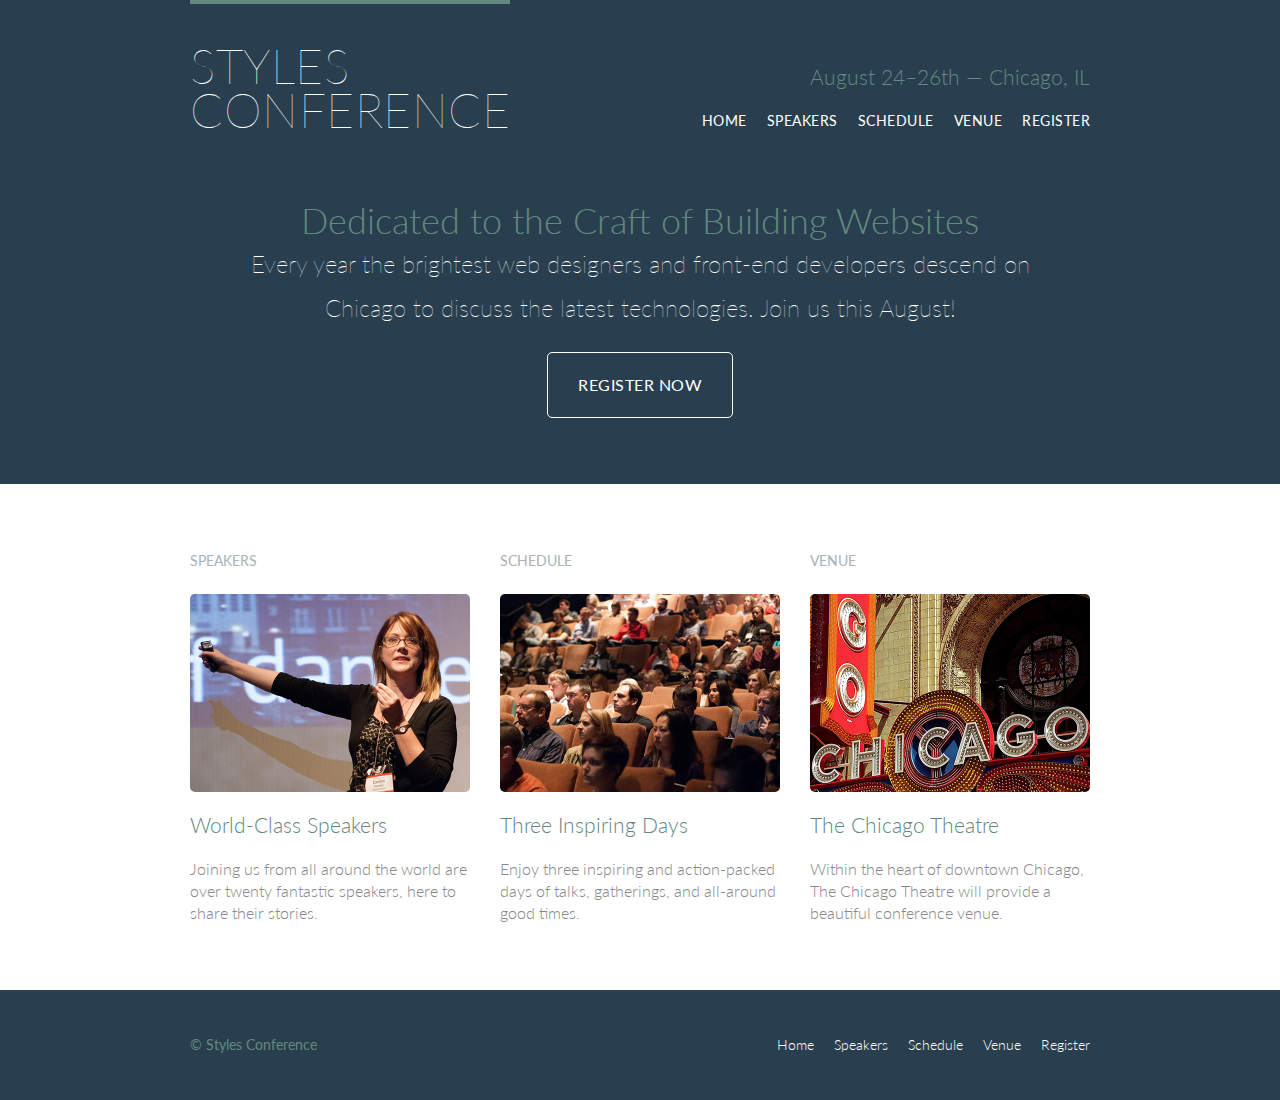
<file: index.html>
<!DOCTYPE html>
<html lang="en">

    <head>
        <meta charset="utf-8">
        <title>Styles Conference</title>
        <link rel="stylesheet" href="assets/stylesheets/main.css">
        <link rel="stylesheet" href="http://fonts.googleapis.com/css?family=Lato:100,300,400">
    </head>

    <body>

            <header class="primary-header container group">

                <h1 class="logo">
                    <a href="index.html">Styles <br> Conference</a>
                </h1>

                <h3 class="tagline">August 24&ndash;26th &mdash; Chicago, IL
                </h3>

            <nav class="nav primary-nav">
                <ul>
                    <li><a href="index.html">Home</a></li><!--
    --><li><a href="speakers.html">Speakers</a></li><!--
    --><li><a href="schedule.html">Schedule</a></li><!--
    --><li><a href="venue.html">Venue</a></li><!--
    --><li><a href="register.html">Register</a></li>
                </ul>
            </nav>

            </header>

        <section class="hero container">

            <h2>Dedicated to the Craft of Building Websites</h2>

                <p>Every year the brightest web designers and front-end developers descend on Chicago to discuss the latest technologies. Join us this August!</p>

                <a class="btn btn-alt" href="register.html">Register Now</a>

        </section>

      

        <section class="row">
        <div class="grid">

            <!-- Speakers -->

           <section class="teaser col-1-3">
               <h5>Speakers</h5>
                    <a href="speakers.html">
                    <img src="assets/images/home/speakers.jpg" alt="Professional Speaker">
                        <h3>World-Class Speakers</h3>
                    </a>
               <p>Joining us from all around the world are over twenty fantastic speakers, here to share their stories.</p>
</section><!--

      Schedule

        --><section class="teaser col-1-3">
                <a href="schedule.html">
                    <h5>Schedule</h5>
                    <img src="assets/images/home/schedule.jpg" alt="Conference Attendees">
                    <h3>Three Inspiring Days</h3>
                </a>
                <p>Enjoy three inspiring and action-packed days of talks, gatherings, and all-around good times.</p>
      </section><!--

      Venue

      --><section class="teaser col-1-3">
            <a href="venue.html">
                <h5>Venue</h5>
                <img src="assets/images/home/venue.jpg" alt="The Chicago Theatre">
                <h3>The Chicago Theatre</h3>
            </a>
            <p>Within the heart of downtown Chicago, The Chicago Theatre will provide a beautiful conference venue.</p>
            </section>
            
            </div>
        </section>

    <!-- Footer -->

        <footer class="primary-footer container group">

            <small>&copy; Styles Conference</small>

            <nav class="nav">
                <ul>
                    <li><a href="index.html">Home</a></li><!--
    --><li><a href="speakers.html">Speakers</a></li><!--
    --><li><a href="schedule.html">Schedule</a></li><!--
    --><li><a href="venue.html">Venue</a></li><!--
    --><li><a href="register.html">Register</a></li>
                </ul>
            </nav>
        </footer>

  </body>
</html>
</file>
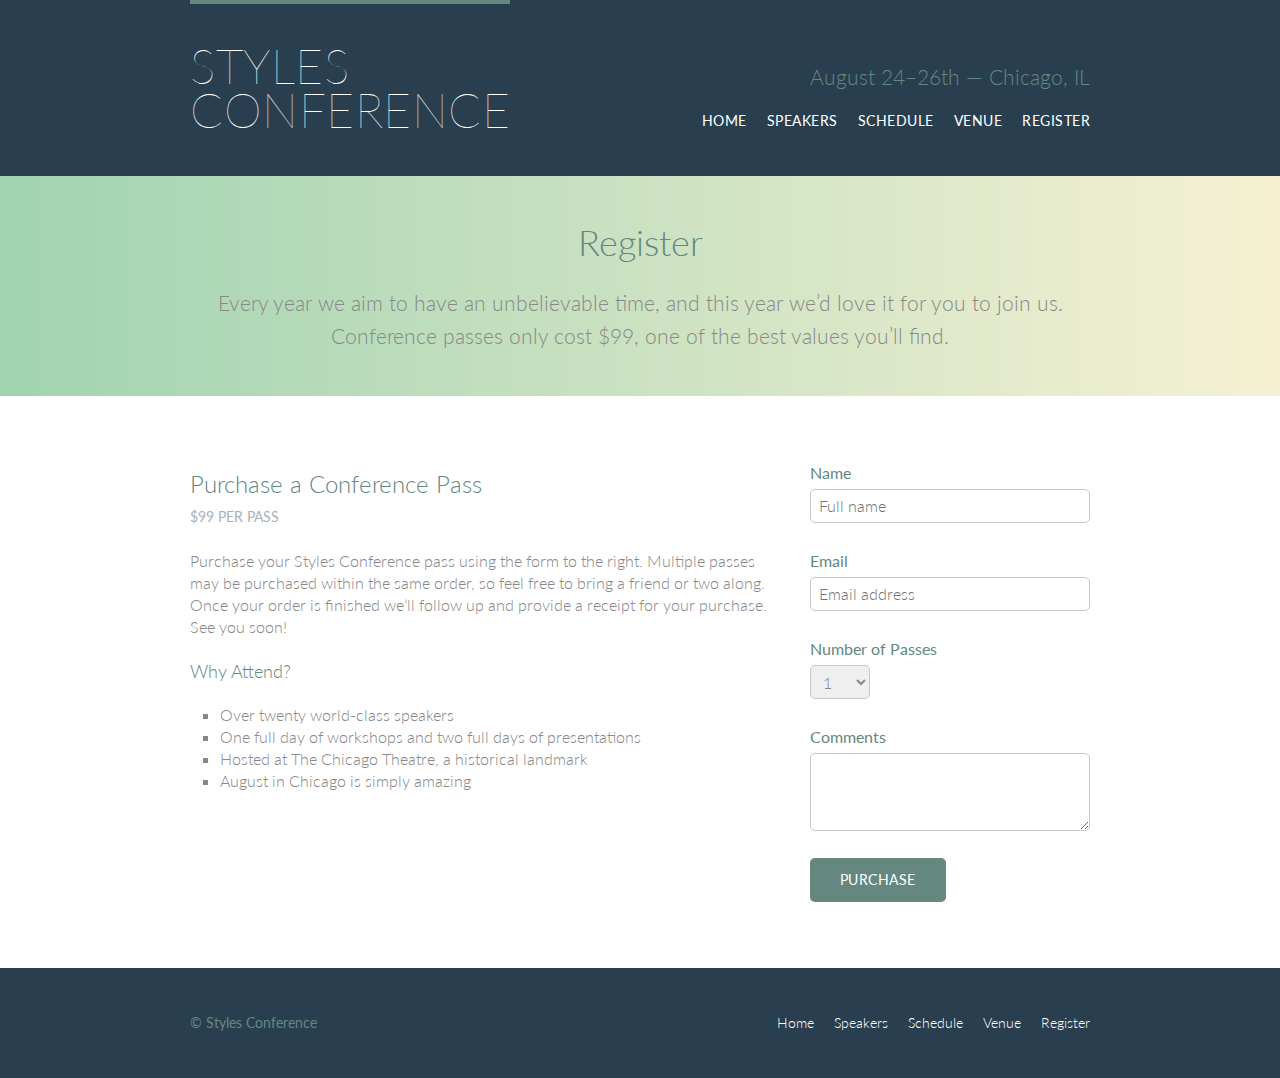
<file: register.html>
<!DOCTYPE html>
<html lang="en">

    <head>
        <meta charset="utf-8">
        <title>Register - Styles Conference</title>
        <link rel="stylesheet" href="assets/stylesheets/main.css">
        <link rel="stylesheet" href="http://fonts.googleapis.com/css?family=Lato:100,300,400">
    </head>

    <body>
      
        
        <header class="primary-header container group">

            <h1 class="logo">
                <a href="index.html">Styles <br> Conference</a>
            </h1>

            <h3 class="tagline">August 24&ndash;26th &mdash; Chicago, IL</h3>
            <nav class="nav primary-nav">
  <ul>
    <li><a href="index.html">Home</a></li><!--
    --><li><a href="speakers.html">Speakers</a></li><!--
    --><li><a href="schedule.html">Schedule</a></li><!--
    --><li><a href="venue.html">Venue</a></li><!--
    --><li><a href="register.html">Register</a></li>
  </ul>
</nav>

        </header>

        

        <section class="row-alt">
            <div class="lead container">

            <h1>Register</h1>
                
                <p>Every year we aim to have an unbelievable time, and this year we&#8217;d love it for you to join us. Conference passes only cost $99, one of the best values you&#8217;ll find.</p>

            </div>
        </section>
        
      <section class="row">
        <div class="grid">  
        
      <section class="col-2-3">

          <h2>Purchase a Conference Pass</h2>
          <h5>$99 per Pass</h5>

          <p>Purchase your Styles Conference pass using the form to the right. Multiple passes may be purchased within the same order, so feel free to bring a friend or two along. Once your order is finished we&#8217;ll follow up and provide a receipt for your purchase. See you soon!</p>

          <h4>Why Attend?</h4>

          <ul class="why-attend">
              <li>Over twenty world-class speakers</li>
              <li>One full day of workshops and two full days of presentations</li>
              <li>Hosted at The Chicago Theatre, a historical landmark</li>
    <li>August in Chicago is simply amazing</li>
          </ul>

</section><!--

        Registration form

        --><form class="col-1-3" action="#" method="post">
        <fieldset class="register-group">

    <label>
      Name
      <input type="text" name="name" placeholder="Full name" required>
    </label>

    <label>
      Email
      <input type="email" name="email" placeholder="Email address" required>
    </label>

    <label>
      Number of Passes
      <select name="quantity" required>
        <option value="1" selected>1</option>
        <option value="2">2</option>
        <option value="3">3</option>
        <option value="4">4</option>
        <option value="5">5</option>
      </select>
    </label>

    <label>
      Comments
      <textarea name="comments"></textarea>
    </label>

  </fieldset>

  <input class="btn btn-default" type="submit" name="submit" value="Purchase">
        
        </form>
        
        
     </div>
    </section>   
        
        
        <!-- Footer -->

        <footer class="primary-footer container group">

            <small>&copy; Styles Conference</small>

            <nav class="nav">
  <ul>
    <li><a href="index.html">Home</a></li><!--
    --><li><a href="speakers.html">Speakers</a></li><!--
    --><li><a href="schedule.html">Schedule</a></li><!--
    --><li><a href="venue.html">Venue</a></li><!--
    --><li><a href="register.html">Register</a></li>
  </ul>
</nav>

        </footer>

  </body>
</html>
</file>
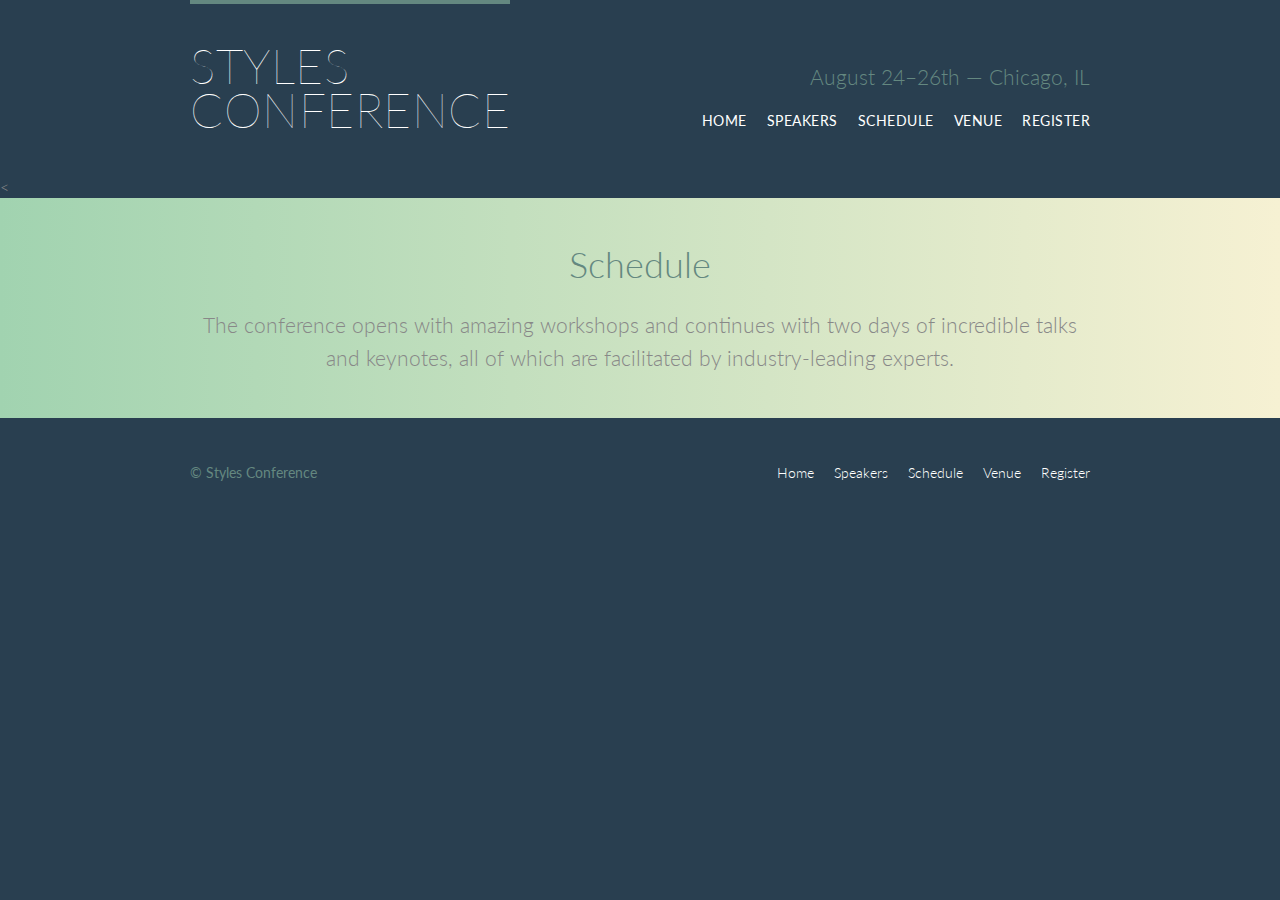
<file: schedule.html>
<!DOCTYPE html>
<html lang="en">

  <head>
    <meta charset="utf-8">
    <title>Schedule - Styles Conference</title>
    <link rel="stylesheet" href="assets/stylesheets/main.css">
      <link rel="stylesheet" href="http://fonts.googleapis.com/css?family=Lato:100,300,400">
  </head>

  <body>

   

    <header class="primary-header container group">

      <h1 class="logo">
        <a href="index.html">Styles <br> Conference</a>
      </h1>

      <h3 class="tagline">August 24&ndash;26th &mdash; Chicago, IL</h3>

     <nav class="nav primary-nav">
  <ul>
    <li><a href="index.html">Home</a></li><!--
    --><li><a href="speakers.html">Speakers</a></li><!--
    --><li><a href="schedule.html">Schedule</a></li><!--
    --><li><a href="venue.html">Venue</a></li><!--
    --><li><a href="register.html">Register</a></li>
  </ul>
</nav>

    </header>

    
      <<section class="row-alt">
        <div class="lead container">

        <h1>Schedule</h1>

        <p>The conference opens with amazing workshops and continues with two days of incredible talks and keynotes, all of which are facilitated by industry-leading experts.</p>

      </div>
    </section>


    <!-- Footer -->

    <footer class="primary-footer container group">

      <small>&copy; Styles Conference</small>

   <nav class="nav">
  <ul>
    <li><a href="index.html">Home</a></li><!--
    --><li><a href="speakers.html">Speakers</a></li><!--
    --><li><a href="schedule.html">Schedule</a></li><!--
    --><li><a href="venue.html">Venue</a></li><!--
    --><li><a href="register.html">Register</a></li>
  </ul>
</nav>

    </footer>

  </body>
</html>
</file>
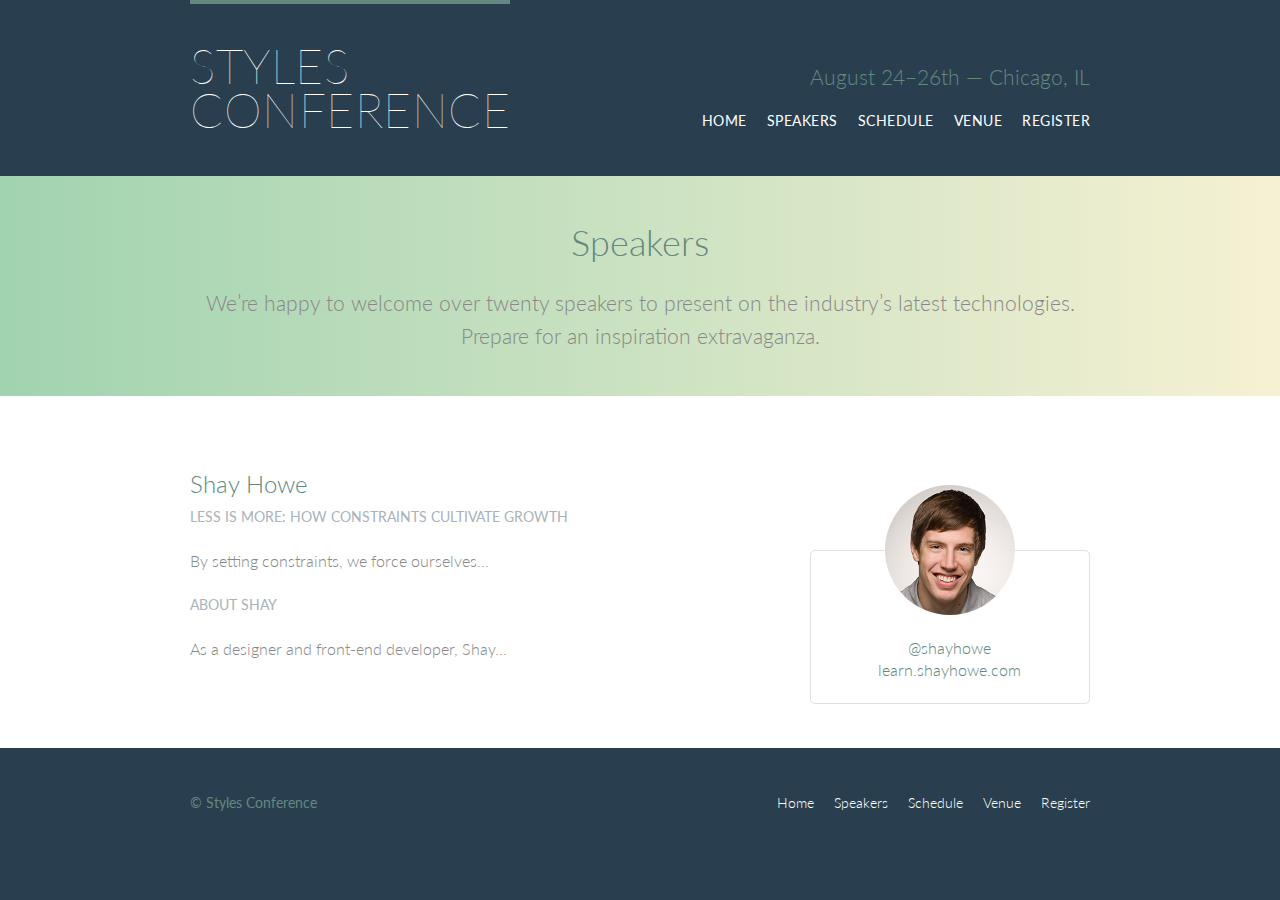
<file: speakers.html>
<!DOCTYPE html>
<html lang="en">

  <head>
    <meta charset="utf-8">
    <title>Speakers - Styles Conference</title>
    <link rel="stylesheet" href="assets/stylesheets/main.css">
    <link rel="stylesheet" href="http://fonts.googleapis.com/css?family=Lato:100,300,400">
  </head>
    

  <body>

   <header class="primary-header container group">

      <h1 class="logo">
        <a href="index.html">Styles <br> Conference</a>
      </h1>

      <h3 class="tagline">August 24&ndash;26th &mdash; Chicago, IL</h3>
      <nav class="nav primary-nav">
  <ul>
    <li><a href="index.html">Home</a></li><!--
    --><li><a href="speakers.html">Speakers</a></li><!--
    --><li><a href="schedule.html">Schedule</a></li><!--
    --><li><a href="venue.html">Venue</a></li><!--
    --><li><a href="register.html">Register</a></li>
  </ul>
</nav>

    </header>

  
      
      <section class="row-alt">
          <div class="lead container">

        <h1>Speakers</h1>

        <p>We&#8217;re happy to welcome over twenty speakers to present on the industry&#8217;s latest technologies. Prepare for an inspiration extravaganza.</p>

          </div>
    </section>
      
  <section class="row">
      <div class="grid">    
      
      
      <section id="shay-howe">
        <div class="col-2-3">
      
   <h2>Shay Howe</h2>
    <h5>Less Is More: How Constraints Cultivate Growth</h5>  
    <p>By setting constraints, we force ourselves...</p>
    <h5>About Shay</h5>
    <p>As a designer and front-end developer, Shay...</p>
      
  </div><!--

  --><aside class="col-1-3">
     <div class="speaker-info">

         <img src="assets/images/speakers/shay-howe.jpg" alt="Shay Howe">
 
      <ul>
        <li><a href="https://twitter.com/shayhowe">@shayhowe</a></li>
        <li><a href="http://learn.shayhowe.com/">learn.shayhowe.com</a></li>
      </ul>
    </div>
  </aside>

</section>
      
</div>
</section>     
      
    <!-- Footer -->

    <footer class="primary-footer container group">

      <small>&copy; Styles Conference</small>

      <nav class="nav">
  <ul>
    <li><a href="index.html">Home</a></li><!--
    --><li><a href="speakers.html">Speakers</a></li><!--
    --><li><a href="schedule.html">Schedule</a></li><!--
    --><li><a href="venue.html">Venue</a></li><!--
    --><li><a href="register.html">Register</a></li>
  </ul>
</nav>

    </footer>

  </body>
</html>
</file>
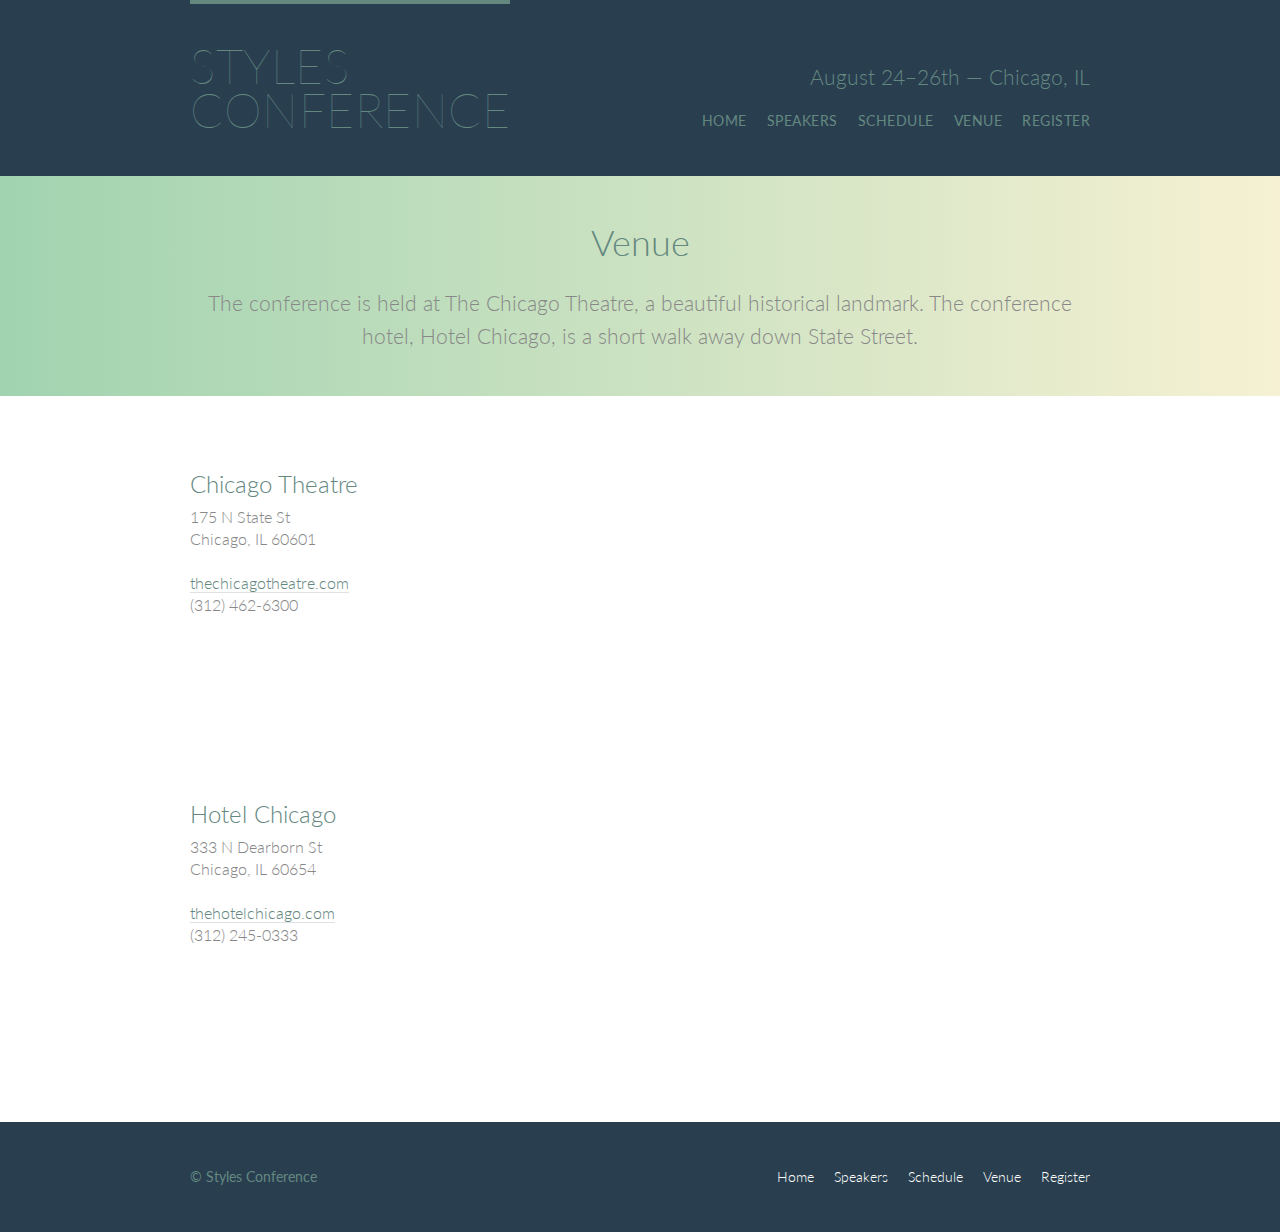
<file: venue.html>
<!DOCTYPE html>
<html lang="en">

  <head>
    <meta charset="utf-8">
    <title>Venue - Styles Conference</title>
    <link rel="stylesheet" href="assets/stylesheets/main.css">
      <link rel="stylesheet" href="http://fonts.googleapis.com/css?family=Lato:100,300,400">
  </head>

  <body>

  

    <header class="container group">

      <h1 class="logo">
        <a href="index.html">Styles <br> Conference</a>
      </h1>

      <h3 class="tagline">August 24&ndash;26th &mdash; Chicago, IL</h3>

      <nav class="nav primary-nav">
  <ul>
    <li><a href="index.html">Home</a></li><!--
    --><li><a href="speakers.html">Speakers</a></li><!--
    --><li><a href="schedule.html">Schedule</a></li><!--
    --><li><a href="venue.html">Venue</a></li><!--
    --><li><a href="register.html">Register</a></li>
  </ul>
</nav>

    </header>

    
      
       <section class="row-alt">
           <div class="lead container">

               <h1>Venue</h1>

               <p>The conference is held at The Chicago Theatre, a beautiful historical landmark. The conference hotel, Hotel Chicago, is a short walk away down State Street.</p>

           </div>
    </section>
      
      
      <section class="row">
          <div class="grid">
              
              <section class="venue-theatre">

                  <div class="col-1-3">
                      <h2>Chicago Theatre</h2>
                      <p>175 N State St <br> Chicago, IL 60601</p>
                      <p><a href="http://www.thechicagotheatre.com/">thechicagotheatre.com</a> <br> (312) 462-6300</p>
                  </div><!--

  --><iframe class="venue-map col-2-3" src="https://www.google.com/maps/embed?pb=!1m5!3m3!1m2!1s0x880e2ca55810a493%3A0x4700ddf60fcbfad6!2schicago+theatre!5e0!3m2!1sen!2sus!4v1388701393606"></iframe>

</section>

              <section class="venue-hotel">

          <div class="col-1-3">
            <h2>Hotel Chicago</h2>
            <p>333 N Dearborn St <br> Chicago, IL 60654</p>
            <p><a href="http://thehotelchicago.com/">thehotelchicago.com</a> <br> (312) 245-0333</p>
          </div><!--

          --><iframe class="venue-map col-2-3" src="https://www.google.com/maps/embed?pb=!1m5!3m3!1m2!1s0x880e2cb1da049173%3A0xa5c91d255a775f0b!2sHotel+Sax+Chicago%2C+North+Dearborn+Street%2C+Chicago%2C+IL!5e0!3m2!1sen!2sus!4v1388702493978"></iframe>

        </section>   
              
              
              
          </div>
</section>
      
      
      
      
    <!-- Footer -->

    <footer class="primary-footer container group">

      <small>&copy; Styles Conference</small>

     <nav class="nav">
  <ul>
    <li><a href="index.html">Home</a></li><!--
    --><li><a href="speakers.html">Speakers</a></li><!--
    --><li><a href="schedule.html">Schedule</a></li><!--
    --><li><a href="venue.html">Venue</a></li><!--
    --><li><a href="register.html">Register</a></li>
  </ul>
</nav>

    </footer>

  </body>
</html>
</file>
<file: assets/stylesheets/main.css>
/* http://meyerweb.com/eric/tools/css/reset/
   v2.0 | 20110126
   License: none (public domain)
*/

html, body, div, span, applet, object, iframe,
h1, h2, h3, h4, h5, h6, p, blockquote, pre,
a, abbr, acronym, address, big, cite, code,
del, dfn, em, img, ins, kbd, q, s, samp,
small, strike, strong, sub, sup, tt, var,
b, u, i, center,
dl, dt, dd, ol, ul, li,
fieldset, form, label, legend,
table, caption, tbody, tfoot, thead, tr, th, td,
article, aside, canvas, details, embed,
figure, figcaption, footer, header, hgroup,
menu, nav, output, ruby, section, summary,
time, mark, audio, video {
  margin: 0;
  padding: 0;
  border: 0;
  font-size: 100%;
  font: inherit;
  vertical-align: baseline;
}
/* HTML5 display-role reset for older browsers */
article, aside, details, figcaption, figure,
footer, header, hgroup, menu, nav, section {
  display: block;
}
body {
  line-height: 1;
}
ol, ul {
  list-style: none;
}
blockquote, q {
  quotes: none;
}
blockquote:before, blockquote:after,
q:before, q:after {
  content: '';
  content: none;
}
table {
  border-collapse: collapse;
  border-spacing: 0;
}



/*
  ========================================
  Grid
  ========================================
*/

*,
*:before,
*:after {
  -webkit-box-sizing: border-box;
     -moz-box-sizing: border-box;
          box-sizing: border-box;
}
.container,
.grid {
  margin: 0 auto;
  width: 960px;
}
.container {
  padding-left: 30px;
  padding-right: 30px;
}
.grid,
.col-1-3,
.col-2-3 {
  padding-left: 15px;
  padding-right: 15px;
}
.col-1-3,
.col-2-3  {
  display: inline-block;
  vertical-align: top;
}
.col-1-3 {
  width: 33.33%;
}
.col-2-3 {
  width: 66.66%;
}



/*
  ========================================
  Typography
  ========================================
*/

h1, h2, h3, h4 {
  color: #648880;
}
h1, h3, h4, h5, p {
  margin-bottom: 22px;
}
h1 {
  font-size: 36px;
  line-height: 44px;
}
h2 {
  font-size: 24px;
  line-height: 44px;
}
h3 {
  font-size: 21px;
}
h4 {
  font-size: 18px;
}
h5 {
  color: #a9b2b9;
  font-size: 14px;
  font-weight: 400;
  text-transform: uppercase;
}
strong {
  font-weight: 400;
}
cite,
em {
  font-style: italic;
}




/*
  ========================================
  Buttons
  ========================================
*/

.btn {
  border-radius: 5px;
  color: #fff;
  cursor: pointer;
  display: inline-block;
  font-weight: 400;
  letter-spacing: .5px;
  margin: 0;
  text-transform: uppercase;
}
.btn-alt {
  border: 1px solid #fff;
  padding: 10px 30px;
}
.btn-alt:hover {
  background: #fff;
  color: #648880;
}
.btn-default {
  border: 0;
  background: #648880;
  padding: 11px 30px;
  font-size: 14px;
}
.btn-default:hover {
  background: #77a198;
}

/*
  ========================================
  Home
  ========================================
*/

.hero {
  color: #fff;
  line-height: 44px;
  padding: 22px 80px 66px 80px;
  text-align: center;
}
.hero h2 {
  font-size: 36px;
}
.hero p {
  font-size: 24px;
  font-weight: 100;
}
.teaser a:hover h3 {
  color: #a9b2b9;
}
.teaser img {
  border-radius: 5px;
  display: block;
  margin-bottom: 22px;
  max-width: 100%
}

/*
  ========================================
  Clearfix
  ========================================
*/

.group:before,
.group:after {
  content: "";
  display: table;
}
.group:after {
  clear: both;
}
.group {
  clear: both;
  *zoom: 1;
}





/*
  ========================================
  Primary header
  ========================================
*/

.logo {
  border-top: 4px solid #648880;
  float: left;
  font-size: 48px;
  font-weight: 100;
  letter-spacing: .5px;
  line-height: 44px;
  padding: 40px 0 22px 0;
  text-transform: uppercase;
}
.tagline {
  margin: 66px 0 22px 0;
  text-align: right;
}
.primary-nav {
  font-size: 14px;
  font-weight: 400;
  letter-spacing: .5px;
  text-transform: uppercase;
}
.primary-header a,
.primary-footer a {
  color: #fff;
}
.primary-header a:hover,
.primary-footer a:hover {
  color: #648880;
}


/*
  ========================================
  Primary footer
  ========================================
*/

.primary-footer {
  color: #648880;
  font-size: 14px;
  padding-bottom: 44px;
  padding-top: 44px;
}
.primary-footer small {
  float: left;
  font-weight: 400;
}




/*
  ========================================
  Custom styles
  ========================================
*/

body {
  background: #293f50;
  color: #888;
  font: 300 16px/22px "Lato", "Open Sans", "Helvetica Neue", Helvetica, Arial, sans-serif;
}





/*
  ========================================
  Links
  ========================================
*/

a {
  color: #648880;
  text-decoration: none;
}
a:hover {
  color: #a9b2b9;
}
p a {
  border-bottom: 1px solid #dfe2e5;
}



/*
  ========================================
  Navigation
  ========================================
*/

.nav {
  text-align: right;
}
.nav li {
  display: inline-block;
  margin: 0 10px;
  vertical-align: top;
}
.nav li:last-child {
  margin-right: 0;
}


/*
  ========================================
  Rows
  ========================================
*/

.row,
.row-alt{
  min-width: 960px;
}
.row {
  background: #fff;
  padding: 66px 0 44px 0;
}
.row-alt {
   background: #cbe2c1;
   background: -webkit-linear-gradient(to right, #a1d3b0, #f6f1d3);
   background: -moz-linear-gradient(to right, #a1d3b0, #f6f1d3);
   background: linear-gradient(to right, #a1d3b0, #f6f1d3);
   padding: 44px 0 22px 0;
 }

/*
  ========================================
  Leads
  ========================================
*/

.lead {
  text-align: center;
}
.lead p {
  font-size: 21px;
  line-height: 33px;
}



/*
  ========================================
  Speakers
  ========================================
*/
  
.speaker-info {
  border: 1px solid #dfe2e5;
  border-radius: 5px;
  margin-top: 88px;
  padding-bottom: 22px;
  text-align: center;
}
.speaker {
  margin-bottom: 44px;
}
.speaker-info img {
  border-radius: 50%;
  height: 130px;
  margin: -66px 0 22px 0;
  vertical-align: top;
}


/*
  ========================================
  Venue
  ========================================
*/

.venue-theatre {
  margin-bottom: 66px;
}
.venue-hotel {
  margin-bottom: 22px;
}
.venue-map {
  height: 264px;
}


/*
  ========================================
  Register
  ========================================
*/

.why-attend {
  list-style: square;
  margin: 0 0 22px 30px;
}
form {
  margin-bottom: 22px;
}
input,
select,
textarea {
  font: 300 16px/22px "Lato", "Open Sans", "Helvetica Neue", Helvetica, Arial, sans-serif;
}
.register-group label {
  color: #648880;
  cursor: pointer;
  font-weight: 400;
}
.register-group input,
.register-group select,
.register-group textarea {
  border: 1px solid #c6c9cc;
  border-radius: 5px;
  color: #888;
  display: block;
  margin: 5px 0 27px 0;
  padding: 5px 8px;
}
.register-group input,
.register-group textarea {
  width: 100%;
}
.register-group select {
  height: 34px;
  width: 60px;
}
.register-group textarea {
  height: 78px;
}
</file>
